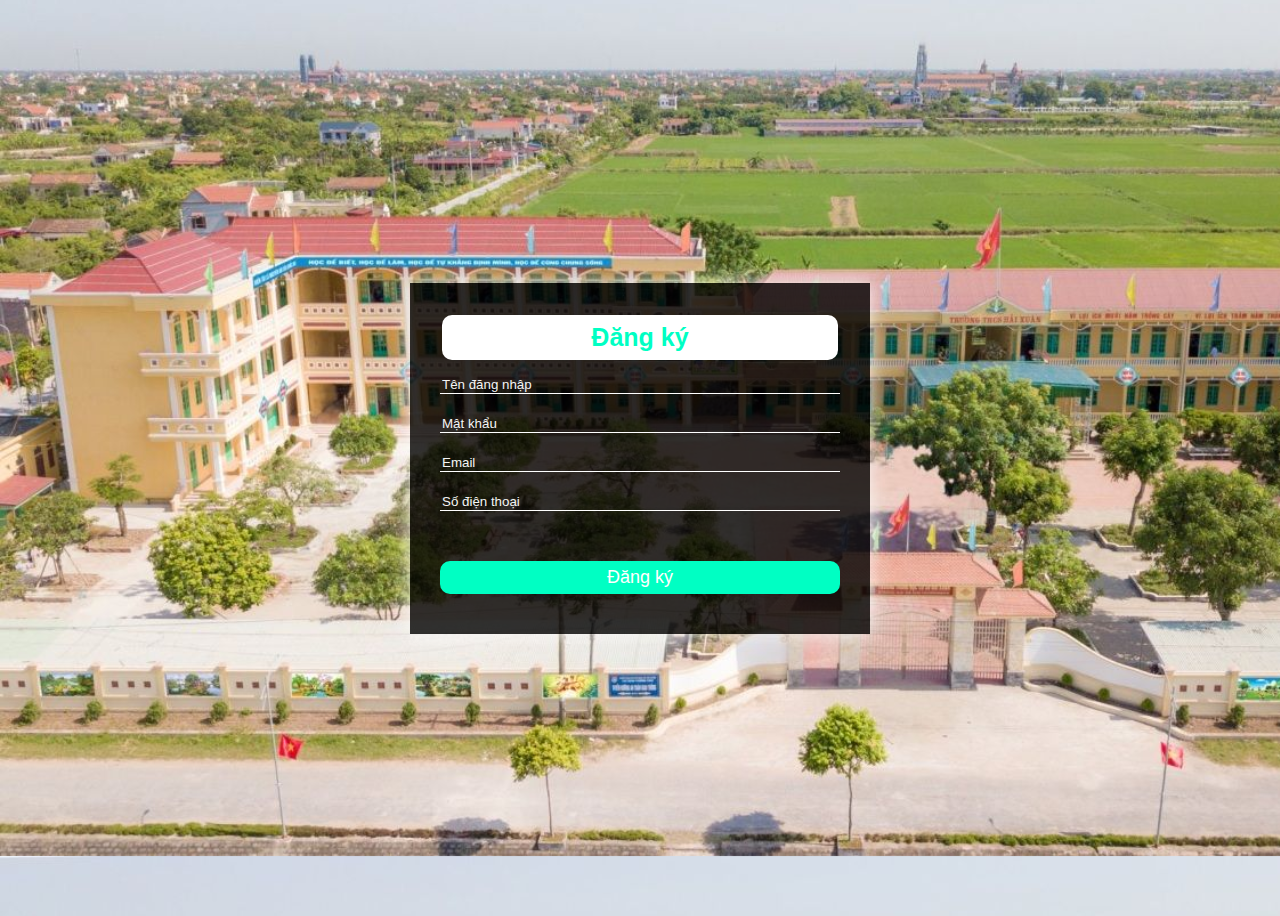
<file: form dang ky/index.html>
<!DOCTYPE html>
<html lang="en">
<head>
    <meta charset="UTF-8">
    <meta http-equiv="X-UA-Compatible" content="IE=edge">
    <meta name="viewport" content="width=device-width, initial-scale=1.0">
    <link rel="stylesheet" href="main.css" class="">
    <title>Đăng ký tài khoản</title>
</head>
<body>
    <div id="wrapper">
        <form action="" id="form-dangky">
            <h1 class="form-heading">Đăng ký</h1>
            <div class="form-group">
                <input type="text" class="form-input" placeholder="Tên đăng nhập">
            </div>
            <div class="form-group">
                <input type="text" class="form-input" placeholder="Mật khẩu">
            </div>
            <div class="form-group">
                <input type="text" class="form-input" placeholder="Email">
            </div>
            <div class="form-group">
                <input type="text" class="form-input" placeholder="Số điện thoại">
            </div>
            <input type="submit" value="Đăng ký" class="form-submit">
        </form>
    </div>

</body>
</html>
</file>
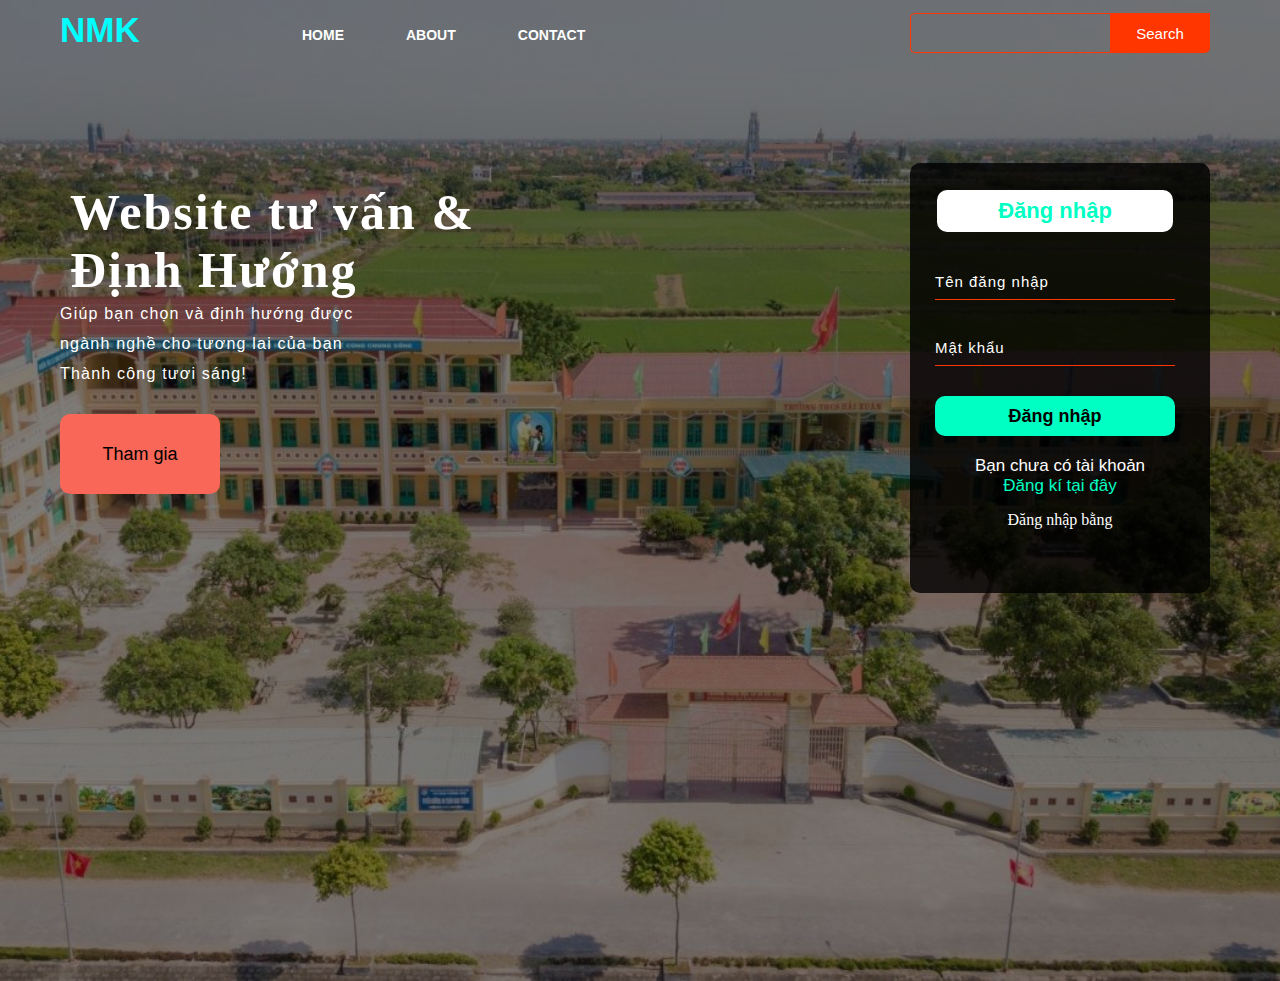
<file: form trang chu/index.html>
<!DOCTYPE html>
<html lang="en">
<head>
    <meta charset="UTF-8">
    <meta http-equiv="X-UA-Compatible" content="IE=edge">
    <meta name="viewport" content="width=device-width, initial-scale=1.0">
    <title>Tư vấn và định hướng</title>
    <Link rel="stylesheet" href="main.css">
</head>
<body>
<header>
    <div class="main">
        <div class="navbar">
            <div class="icon">
                <h2 class="logo">NMK</h2>
            </div>

        <div class="menu">
            <ul>
                <li><a href="#">HOME</a></li>
                <li><a href="#">ABOUT</a></li>
                <li><a href="#">CONTACT</a></li>
            </ul>
        </div>
        <div class="search">
            <input class="srch" type="search" name="" placeholder="">
            <a href="#"> <button class="btn">Search</button></a>
        </div>
        </div>

        <div class="content">
            <h1>Website tư vấn & <br><span>Định Hướng</span> <br></h1>
            <p class="par">Giúp bạn chọn và định hướng được
                <br>ngành nghề cho tương lai của bạn <br>
                Thành công tươi sáng!</p>
                <button class="cn"><a href="#">Tham gia</a> </button>

                <div class="form">
                    <h2>Đăng nhập</h2>
                    <input type="account" name="account" placeholder="Tên đăng nhập">
                    <input type="password" name="" placeholder="Mật khẩu">
                    <button class="btnn"><a href="#">Đăng nhập</a></button>

                    <p class="link">Bạn chưa có tài khoản<br>
                    <a href="#">Đăng kí tại đây</a></p>
                    <p class="liw">Đăng nhập bằng</p>
                </div>
                <div class="=icon">
                  <a href="#"><ion-icon name="logo-facebook"></ion-icon></a>
                  <a href="#"><ion-icon name="logo-instagram"></ion-icon></a>
                  <a href="#"><ion-icon name="logo-twitter"></ion-icon></a>
                  <a href="#"><ion-icon name="logo-google"></ion-icon></a>
                  <a href="#"><ion-icon name="logo-skype"></ion-icon></a>
                </div>
                
        </div>
    </div>
    <spcipt scr="https://unpkg.com/ionicons@5.4.0/dist/ionicons.js"></spcipt>
</header>
</body>
</html>
</file>
<file: form dang ky/main.css>
body{
    background: url('2021_12_31_01_07_551.jpg');
    background-size: cover;
    background-position-y: -60px;

}

#wrapper{
    min-height: 100vh;
    display: flex;
    justify-content: center;
    align-items: center;
}

#form-dangky{
    max-width: 400px;
    background: rgba(0,0,0,0.8);
    flex-grow: 1;
    padding: 30px 30px 40px;
    font-family: sans-serif;
    box-shadow: 0px 0px 17px 2px rgba(252, 252, 252, 0.8);
}

.form-heading{
    font-size: 25px;
    color: #00ffc3;
    text-align: center;
    margin-bottom: 30px;
    font-family: sans-serif;
    background-color: #fff;
    border-radius: 10px;
    margin: 2px;
    padding: 8px;
}

.form-group{
    border-bottom: 1px solid #fff;
    margin-top: 15px;
    margin-bottom: 20px;
    font-family: sans-serif;
}
.form-input{
    background: transparent;
    border: 0;
    outline: 0;
}

.form-input::placeholder{
    color: #f5f5f5;
}

.form-submit{
    background: #00ffc3;
    width: 100%;
    border: none;
    margin-top: 30px;
    font-size: 18px;
    border-radius: 10px;
    padding: 6px 10px;
    cursor: pointer;
    color: #fff;
    transition: 0.4s ease;
}

.form-submit:hover{
    background: #fff;
    color: #00ffc3;
 }

 .form-submit a{
    text-decoration: none;
    color: #000;
    font-weight: bold;
 }
</file>
<file: form trang chu/main.css>
*{
    margin: 0;
    padding: 0;
}

.main{
    width: 100%;
    background: linear-gradient(to top, rgba(0,0,0,0.5)50%, rgba(0,0,0,0.5)50%), url(2021_12_31_01_07_551.jpg);
    background-position: center;
    background-size: cover;
    height: 109vh;
}

.navbar{
    width: 1200px;
    height: 75px;
    margin: auto;
}

.icon{
    width: 200px;
    float: left;
    height: 70px;
}

.logo{
    color: aqua;
    font-size: 35px;
    font-family: Arial;
    padding-left: 20px;
    padding-top: 10px;   
}

.menu{
    width: 400px;
    float: left;
    height: 70px;
}

ul{
    float: left;
    display: flex;
    justify-content: center;
    align-items: center;
}

ul li{
    list-style: none;
    margin-left: 62px;
    margin-top: 27px;
    font-size: 14px;
}

ul li a{
    text-decoration: none;
    color: #fff;
    font-family: Arial;
    font-weight: bold;
    transition: 0.9s ease-in-out;
}

ul li a:hover{
    color: black;
}

.search{
    width: 330px;
    float: left;
    margin-left: 270px;
}

.srch{
    font-family:'Times New Roman';
    width: 200px;
    height: 40px;
    background: transparent;
    border: 1px solid #ff3600;
    margin-top: 13px;
    color: #fff;
    border-right: none;
    font-size: 16px;
    float: left;
    padding: 10px;
    border-bottom-left-radius: 5px;
    border-top-left-radius: 5px;
}

.btn{
    width: 100px;
    height: 40px;
    background: #ff3600;
    border: 2px solid #ff3600;
    margin-top: 13px;
    color: #fff;
    font-size: 15px;
    border-bottom-right-radius: 5px;
}

.btn:focus{
    outline: none;
}

.srch:focus{
    outline: none;
}

.content{
    width: 1200px;
    height: auto;
    margin: auto;
    color: #fff;
    position: relative;
}

.content .par{
    padding-left: 20px;
    padding-bottom: 25px;
    font-family: Arial;
    letter-spacing: 1.2px;
    line-height: 30px;
 }

 .content h1{
    font-family: 'Times New Roman';
    font-size: 50px;
    padding-left: 30px;
    margin-top: 9%;
    letter-spacing: 2px;
 }

 .content .cn{
    width: 160px;
    height: 80px;
    background: #f86757;
    border: none;
    margin-bottom: 10px;
    margin-left: 20px;
    font-size: 18px;
    border-radius: 10px;
    cursor: pointer;
    transition: .4s ease;
 }

 .content .cn a{
    text-decoration: none;
    color: black;
    transition: .3s ease;
 }

 .cn:hover{
    background-color: #fff ;
 }

 .form{
    width: 250px;
    height: 380px;
    background: linear-gradient(to top, rgba(0,0,0,0.8)50%, rgba(0,0,0,0.8)50%);
    position: absolute;
    top: -20px;
    left: 870px;
    border-radius: 10px;
    padding: 25px;
 }

 .form h2{
    width: 220px;
    font-family: sans-serif;
    text-align: center;
    color: #00ffc3;
    font-size: 22px;
    background-color: #fff;
    border-radius: 10px;
    margin: 2px;
    padding: 8px;
 }

 .form input{
    width: 240px;
    height: 35px;
    background: transparent;
    border-bottom: 1px solid #ff3600;
    border-top: none;
    border-left: none;
    border-right: none;
    color: #fff;
    font-size: 15px;
    letter-spacing: 1px;
    margin-top: 30px;
    font-family: sans-serif;
 }

 .form input:focus{
    outline: none;
 }

 ::placeholder{
    color: #fff;
    font-family: Arial;
 }

 .btnn{
    width: 240px;
    height: 40px;
    background: #00ffc3;
    border: none;
    margin-top: 30px;
    font-size: 18px;
    border-radius: 10px;
    cursor: pointer;
    color: #fff;
    transition: 0.4s ease;
 }

 .btnn:hover{
    background: #fff;
    color: #00ffc3;
 }

 .btnn a{
    text-decoration: none;
    color: #000;
    font-weight: bold;
 }

 .form .link{
    font-family: Arial;
    font-size: 17px;
    padding-top: 20px;
    text-align: center;
 }

 .form .link a{
    text-decoration: none;
    color: #00ffc3;
 }

 .liw{
    padding-top: 15px;
    padding-bottom: 10px;
    text-align: center;
 }

.icons a{
    text-decoration: none;
    color: #fff;
}

.icons ion-icon{
    color: #fff;
    font-size: 30px;
    padding-left: 14px;
    padding-top: 5px;
}
</file>
